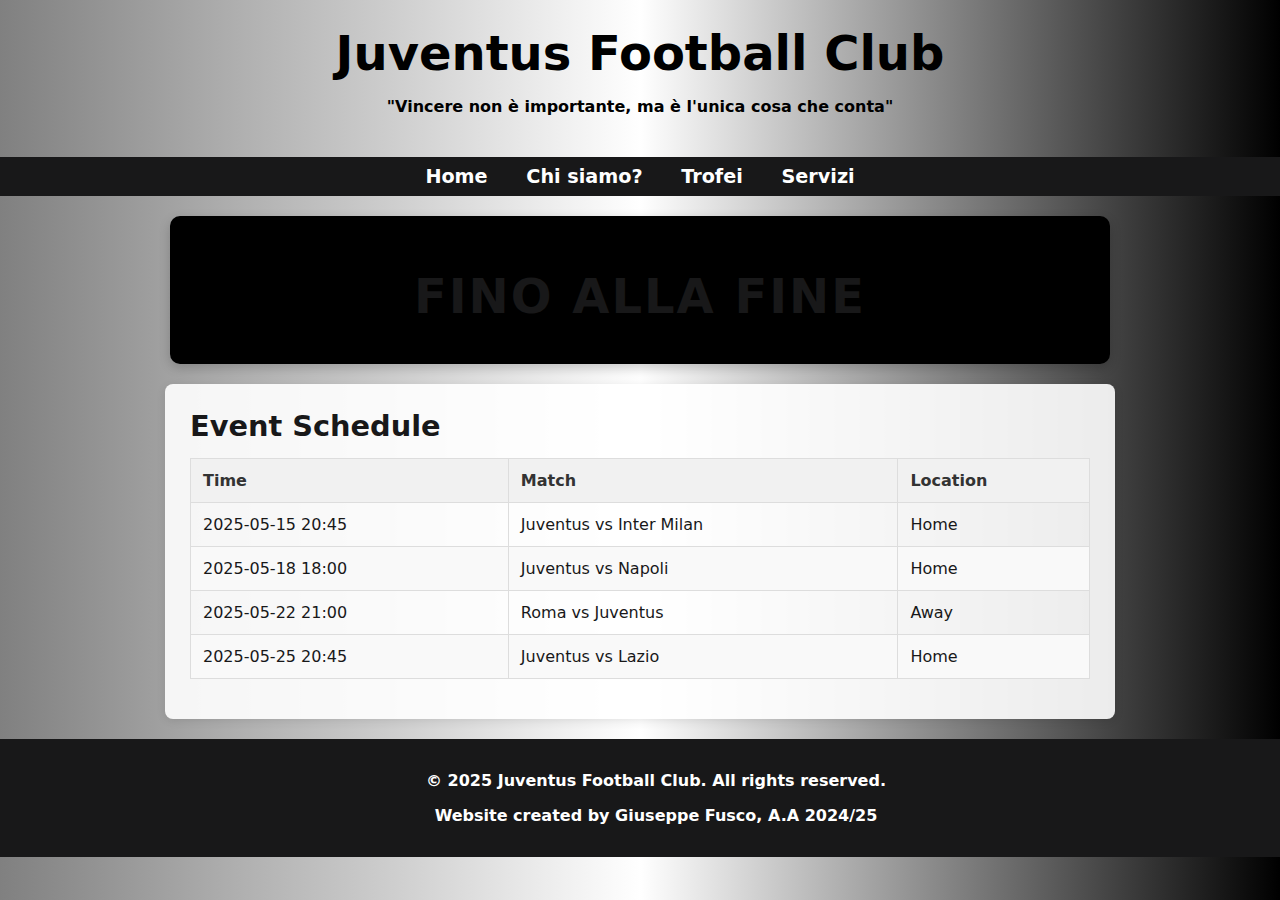
<file: www/index.html>
<!DOCTYPE html>
<html>
    <head>
        <title>Home</title>
        <meta charset="UTF-8">
        <link rel="stylesheet" href="style.css" type="text/css">
    </head>
    <body>
        <header>
            <h1>Juventus Football Club</h1>
            <p>"Vincere non è importante, ma è l'unica cosa che conta"</p>
        </header>

        <nav>
            <a href="/index.html">Home</a>
            <a href="/about.html">Chi siamo?</a>
            <a href="/trophies.html">Trofei</a>
            <a href="/services.html">Servizi</a>
        </nav>

        <section id="motto">
            <h1>FINO ALLA FINE</h1>
        </section>

        <section id="schedule">
            <h2>Event Schedule</h2>
            <table>
                <thead>
                    <tr>
                        <th>Time</th>
                        <th>Match</th>
                        <th>Location</th>
                    </tr>
                </thead>
                <tbody>
                    <tr>
                        <td>2025-05-15 20:45</td>
                        <td>Juventus vs Inter Milan</td>
                        <td>Home</td>
                    </tr>
                    <tr>
                        <td>2025-05-18 18:00</td>
                        <td>Juventus vs Napoli</td>
                        <td>Home</td>
                    </tr>
                    <tr>
                        <td>2025-05-22 21:00</td>
                        <td>Roma vs Juventus</td>
                        <td>Away</td>
                    </tr>
                    <tr>
                        <td>2025-05-25 20:45</td>
                        <td>Juventus vs Lazio</td>
                        <td>Home</td>
                    </tr>
                </tbody>
            </table>
        </section>
        <footer>
            <p>&copy; 2025 Juventus Football Club. All rights reserved.</p>
            <p>Website created by Giuseppe Fusco, A.A 2024/25</p>
        </footer>
    </body>
</html>
</file>
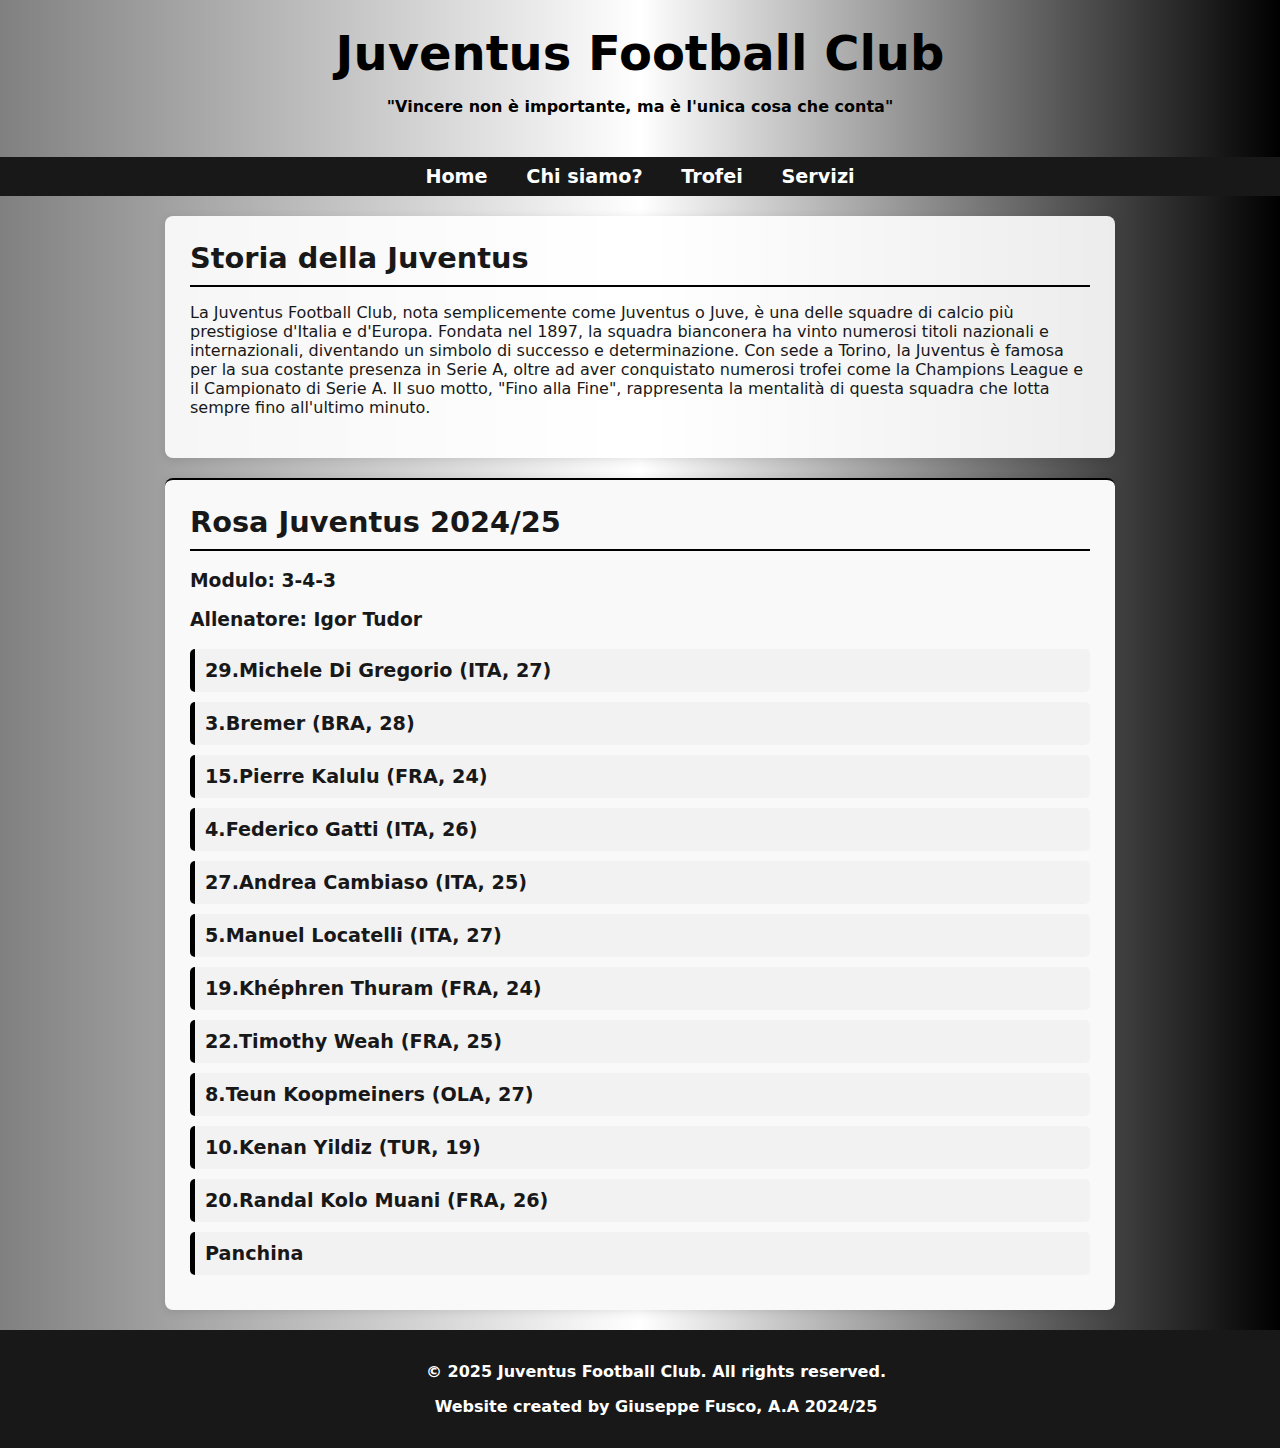
<file: www/about.html>
<!DOCTYPE html>
<html>
    <head>
        <title>Chi siamo?</title>
        <meta charset="UTF-8">
        <link rel="stylesheet" href="style.css" type="text/css">
    </head>
    <body>
        <header>
            <h1>Juventus Football Club</h1>
            <p>"Vincere non è importante, ma è l'unica cosa che conta"</p>
        </header>

        <nav>
            <a href="/index.html">Home</a>
            <a href="/about.html">Chi siamo?</a>
            <a href="/trophies.html">Trofei</a>
            <a href="/services.html">Servizi</a>
        </nav>

        <section id="history">
            <h2>Storia della Juventus</h2>
            <p>
                La Juventus Football Club, nota semplicemente come Juventus o Juve, 
                è una delle squadre di calcio più prestigiose d'Italia e d'Europa. 
                Fondata nel 1897, la squadra bianconera ha vinto numerosi titoli nazionali e internazionali, 
                diventando un simbolo di successo e determinazione. Con sede a Torino, 
                la Juventus è famosa per la sua costante presenza in Serie A, 
                oltre ad aver conquistato numerosi trofei come la Champions League e 
                il Campionato di Serie A. Il suo motto, "Fino alla Fine", rappresenta 
                la mentalità di questa squadra che lotta sempre fino all'ultimo minuto.
            </p>
        </section>

        <section id="squad">
            <h2>Rosa Juventus 2024/25</h2>
            <h3>Modulo: 3-4-3</h3>
            <h3>Allenatore: Igor Tudor</h3>
            <div>
                <details class="player"><summary>29.Michele Di Gregorio (ITA, 27)</summary>
                    <p>Ruolo: Portiere</p>
                </details>

                <details class="player"><summary>3.Bremer (BRA, 28)</summary>
                    <p>Ruolo: Difensore Centrale</p>
                </details>

                <details class="player"><summary>15.Pierre Kalulu (FRA, 24)</summary>
                    <p>Ruolo: Difensore Centrale sinistra</p>
                </details>

                <details class="player"><summary>4.Federico Gatti (ITA, 26)</summary>
                    <p>Ruolo: Difensore Centrale destra</p>
                </details>

                <details class="player"><summary>27.Andrea Cambiaso (ITA, 25)</summary>
                    <p>Ruolo: Ala sinistra</p>
                </details>
                
                <details class="player"><summary>5.Manuel Locatelli (ITA, 27)</summary>
                    <p>Ruolo: Mediano</p>
                </details>
                
                <details class="player"><summary>19.Khéphren Thuram (FRA, 24)</summary>
                    <p>Ruolo: Centrocampista Centrale</p>
                </details>
                
                <details class="player"><summary>22.Timothy Weah (FRA, 25)</summary>
                    <p>Ruolo: Ala destra</p>
                </details>

                <details class="player"><summary>8.Teun Koopmeiners (OLA, 27)</summary>
                    <p>Ruolo: Trequartista</p>
                </details>
                                
                <details class="player"><summary>10.Kenan Yildiz (TUR, 19)</summary>
                    <p>Ruolo: Trequartista</p>
                </details>

                <details class="player"><summary>20.Randal Kolo Muani (FRA, 26)</summary>
                    <p>Ruolo: Punta centrale</p>
                </details>
            </div>
            <div>
                <details class="player"><summary>Panchina</summary>
                    <p>1.Mattia Perin</p>
                    <p>23.Carlo Pinsoglio</p>
                    <p>32.Juan Cabal</p>
                    <p>40.Jonas Rouhi</p>
                    <p>6.Alberto Costa</p>
                    <p>37.Nicolò Savona</p>
                    <p>12.Renato Veiga</p>
                    <p>6.Lloyd Kelly</p>
                    <p>16.Weston McKennie</p>
                    <p>26.Douglas Luiz</p>
                    <p>11.Nico Gonzales</p>
                    <p>7.Francisco Conceiçao</p>
                    <p>9.Dusan Vlahovic</p>
                    <p>51.Samuel Mbangula</p>
                </details>
            </div>
        </section>
        
        <footer>
            <p>&copy; 2025 Juventus Football Club. All rights reserved.</p>
            <p>Website created by Giuseppe Fusco, A.A 2024/25</p>
        </footer>
    </body>
</html>
</file>
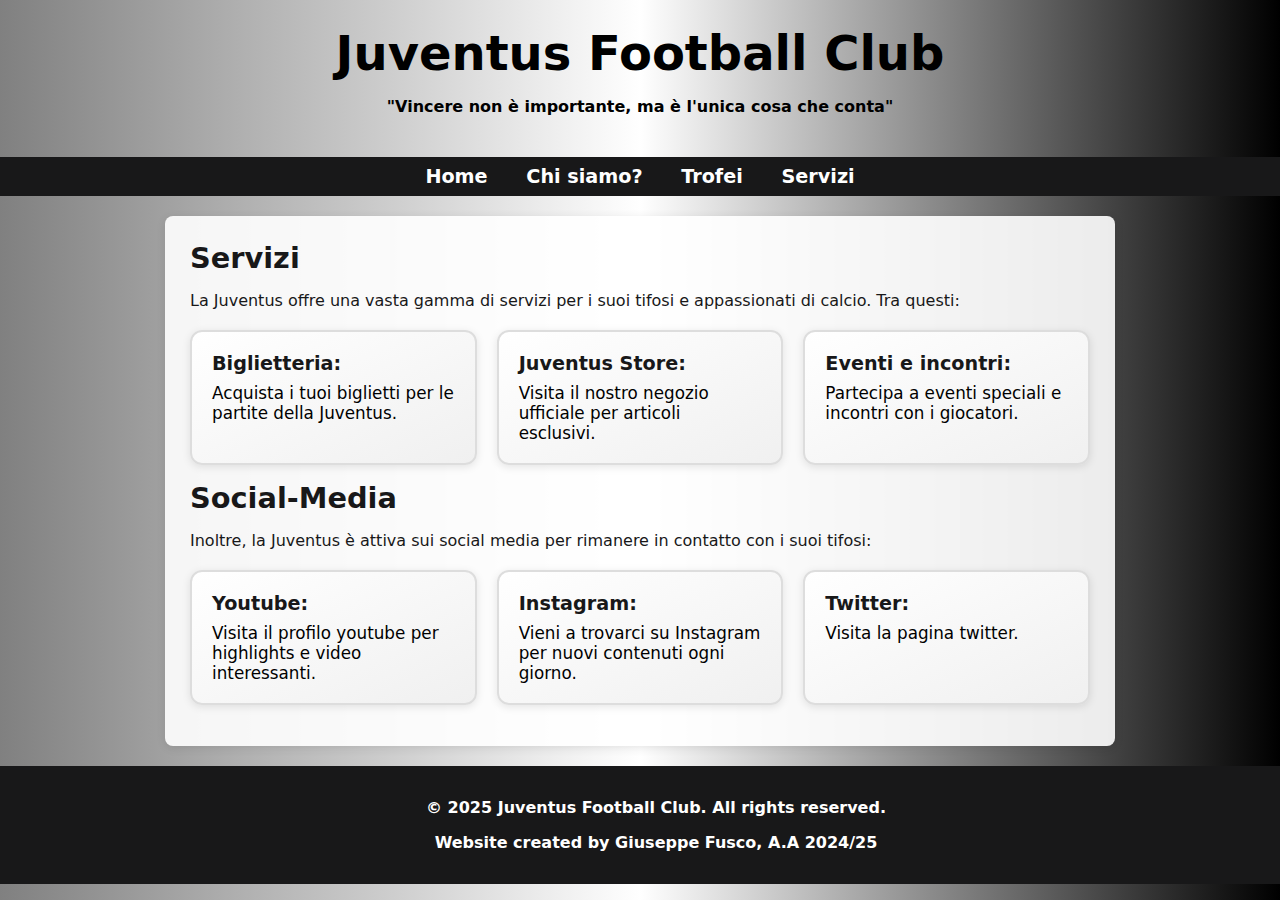
<file: www/services.html>
<!DOCTYPE html>
<html>
<head>
    <title>Services</title>
    <meta charset="UTF-8">
    <link rel="stylesheet" href="style.css">
</head>
<body>
    <header>
        <h1>Juventus Football Club</h1>
        <p>"Vincere non è importante, ma è l'unica cosa che conta"</p>
    </header>

    <nav>
        <a href="/index.html">Home</a>
        <a href="/about.html">Chi siamo?</a>
        <a href="/trophies.html">Trofei</a>
        <a href="/services.html">Servizi</a>
    </nav>
    <section id="services">
        <h2>Servizi</h2>
        <p>La Juventus offre una vasta gamma di servizi per i suoi tifosi e appassionati di calcio. Tra questi:</p>
        <ul>
            <li>
                <a href="https://www.juventus.com/it/biglietti/standard/prima-squadra-maschile/"><strong>Biglietteria:</strong> Acquista i tuoi biglietti per le partite della Juventus.</a>
            </li>
            <li>
                <a href="https://www.googleadservices.com/pagead/aclk?sa=L&ai=DChcSEwjvkb6J5oSNAxXwOQYAHevmB64YABA7GgJ3cw&co=1&gclid=Cj0KCQjw2tHABhCiARIsANZzDWojnmjfFx5oswXjcYrWk1jseZSVNGTH-5OpLEgNZgQDZ61_zb4NaBMaAhV9EALw_wcB&ei=-LsUaMPcBPj-7_UPrs7qgQI&ohost=www.google.com&cid=CAESVuD2nQyvYWw7Po14UPK2GIlxT23d2hxZykEQtSONhuQzGAq9jg9cC8QxiBGnkjPxquRQ4B15hbDQyeIPdm-v9Rn7wFd7L2ALHk0OdtVGJU2xW1yPgd_c&sig=AOD64_3WKokjKdVTMmk6d6KAdrnC4hhyiw&sqi=2&adurl"><strong>Juventus Store:</strong> Visita il nostro negozio ufficiale per articoli esclusivi.</a>
            </li>
            <li>
                <a href="https://memberevents.juventus.com/it/"><strong>Eventi e incontri:</strong> Partecipa a eventi speciali e incontri con i giocatori.</a>
            </li>
        </ul>
        <h2>Social-Media</h2>
        <p>Inoltre, la Juventus è attiva sui social media per rimanere in contatto con i suoi tifosi:</p>
        <ul>
            <li>
                <a href="https://www.youtube.com/@Juventus"><strong>Youtube:</strong> Visita il profilo youtube per highlights e video interessanti.</a>
            </li>
            <li>
                <a href="https://www.instagram.com/juventus/"><strong>Instagram:</strong> Vieni a trovarci su Instagram per nuovi contenuti ogni giorno. </a>
            </li>
            <li>
                <a href="https://twitter.com/juventusfc?ref_src=twsrc%5Egoogle%7Ctwcamp%5Eserp%7Ctwgr%5Eauthor"><strong>Twitter:</strong> Visita la pagina twitter. </a>
            </li>
        </ul>
    </section>    

    <footer>
        <p>&copy; 2025 Juventus Football Club. All rights reserved.</p>
        <p>Website created by Giuseppe Fusco, A.A 2024/25</p>
    </footer>
</body>
</html>
</file>
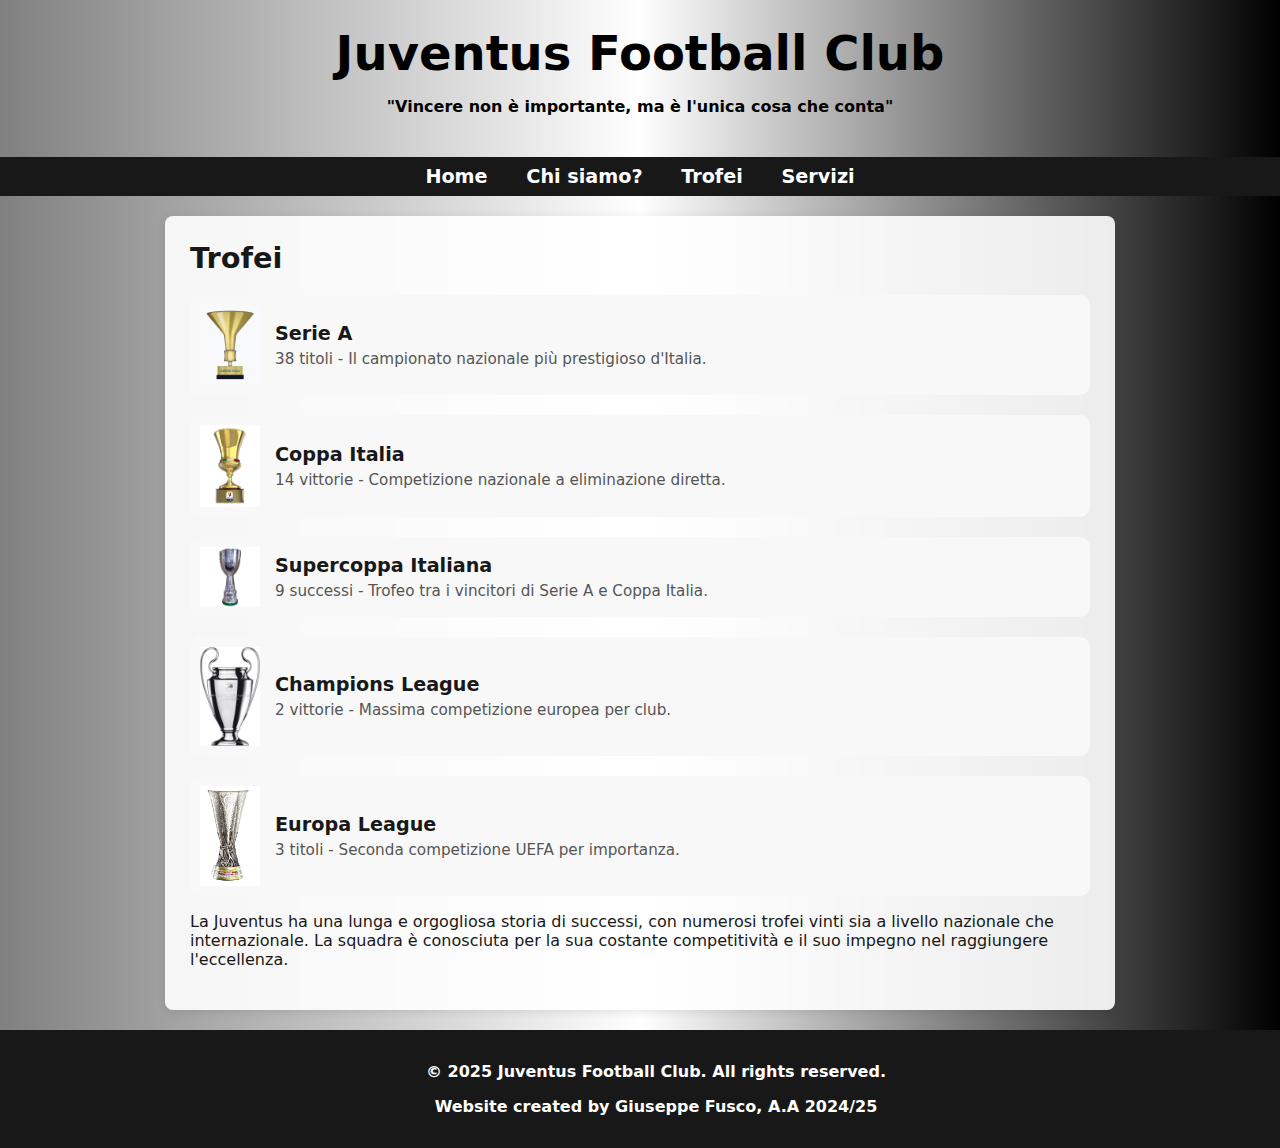
<file: www/trophies.html>
<!DOCTYPE html>
<html>
<head>
    <title>Trophies</title>
    <meta charset="UTF-8">
    <link rel="stylesheet" href="style.css">
</head>
<body>
    <header>
        <h1>Juventus Football Club</h1>
        <p>"Vincere non è importante, ma è l'unica cosa che conta"</p>
    </header>
    <nav>
        <a href="/index.html">Home</a>
        <a href="/about.html">Chi siamo?</a>
        <a href="/trophies.html">Trofei</a>
        <a href="/services.html">Servizi</a>
    </nav>
    <section id="trophies">
        <h2>Trofei</h2>
        <div class="trophy-list">
            <div class="trophy-item">
                <img src="img/serie-a.jpg" alt="Serie A" />
                <div class="trophy-info">
                    <h3>Serie A</h3>
                    <p>38 titoli - Il campionato nazionale più prestigioso d'Italia.</p>
                </div>
            </div>
            <div class="trophy-item">
                <img src="img/coppa-italia.jpg" alt="Coppa Italia" />
                <div class="trophy-info">
                    <h3>Coppa Italia</h3>
                    <p>14 vittorie - Competizione nazionale a eliminazione diretta.</p>
                </div>
            </div>
            <div class="trophy-item">
                <img src="img/supercoppa.jpg" alt="Supercoppa Italiana" />
                <div class="trophy-info">
                    <h3>Supercoppa Italiana</h3>
                    <p>9 successi - Trofeo tra i vincitori di Serie A e Coppa Italia.</p>
                </div>
            </div>
            <div class="trophy-item">
                <img src="img/champions-league.jpg" alt="Champions League" />
                <div class="trophy-info">
                    <h3>Champions League</h3>
                    <p>2 vittorie - Massima competizione europea per club.</p>
                </div>
            </div>
            <div class="trophy-item">
                <img src="img/europa-league.jpg" alt="Europa League" />
                <div class="trophy-info">
                    <h3>Europa League</h3>
                    <p>3 titoli - Seconda competizione UEFA per importanza.</p>
                </div>
            </div>
        </div>
        <p>La Juventus ha una lunga e orgogliosa storia di successi, con numerosi trofei vinti sia a livello nazionale che internazionale. La squadra è conosciuta per la sua costante competitività e il suo impegno nel raggiungere l'eccellenza.</p>
    </section>
    
    <footer>
        <p>&copy; 2025 Juventus Football Club. All rights reserved.</p>
        <p>Website created by Giuseppe Fusco, A.A 2024/25</p>
    </footer>
</body>
</html>
</file>
<file: www/style.css>
body {
    margin: 0;
    padding: 0;
    font-family: system-ui, -apple-system, BlinkMacSystemFont, 'Segoe UI', Roboto, Oxygen, Ubuntu, Cantarell, 'Open Sans', 'Helvetica Neue', sans-serif;
    font-size: 1rem;
    color: #181819;
    background: linear-gradient(to right, gray, white, black);
    overflow-x: hidden;
}

header {
    background: linear-gradient(to right, gray, white, black);
    color: black;
    padding: 25px 0;
    text-align: center;
    font-weight: bold;
}

header h1 {
    margin: 0;
    font-size: 3rem;
}

nav {
    background-color: #181819;
    color: #181819;
    padding: 0.5rem;
    text-align: center;
    font-size: 1.2rem;
    font-weight: bold;
}

nav a {
    color: white;
    text-decoration: none;
    margin: 0 1rem;
}

footer {
    background-color: #181819;
    font-weight: bold;
    color: white;
    text-align: center;
    padding: 1rem;
    position: relative;
    bottom: 0;
    width: 100%;
}

section {
    background-color: rgba(255, 255, 255, 0.9);
    border-radius: 8px;
    padding: 25px;
    margin: 20px auto;
    max-width: 900px;
    box-shadow: 0 2px 10px rgba(0, 0, 0, 0.1);
    transition: box-shadow 0.3s ease;
}

section:hover {
    box-shadow: 0 6px 18px rgba(0, 0, 0, 0.15);
}

section h1 {
    color: #181819;
    font-size: 3rem;
    margin-bottom: 20px;
    font-weight: 600;
    text-align: center;
}

#motto {
    font-size: 2.5rem;
    font-weight: bold;
    color: #ffffff;
    background-color: #000000;
    text-align: center;
    padding: 20px;
    border-radius: 10px;
    letter-spacing: 2px;
    box-shadow: 0 4px 12px rgba(0, 0, 0, 0.2);
    margin: 20px auto;
    max-width: 900px;             
    font-family: system-ui, -apple-system, BlinkMacSystemFont, 'Segoe UI', Roboto, Oxygen, Ubuntu, Cantarell, 'Open Sans', 'Helvetica Neue', sans-serif;
}

#motto:hover {
    background-color: #fdfdfd;
    color: #000000;
    box-shadow: 0 6px 18px rgba(0, 0, 0, 0.3);
    transform: scale(1.05);
    transition: all 0.3s ease-in-out;
}

section h2 {
    color: #181819;
    font-size: 1.8rem;
    margin-bottom: 15px;
    margin: 0;
}

table {
    width: 100%;
    max-width: 900px;
    margin: 15px auto;
    border-collapse: collapse;
}

table th,
table td {
    border: 1px solid #ddd;
    padding: 12px;
    text-align: left;
}

table th {
    background-color: #f1f1f1;
    font-weight: 600;
    color: #333;
}

table tr:nth-child(even) {
    background-color: #f9f9f9;
}

#history h2, #squad h2 {
    border-bottom: 2px solid #000;
    padding-bottom: 10px;
}

.player {
    margin: 10px 0;
    background-color: #f2f2f2;
    padding: 10px;
    border-left: 5px solid #000000;
    border-radius: 5px;
}

.player summary {
    font-weight: bold;
    cursor: pointer;
    list-style: none;
    font-size: 1.2rem;
}

.player summary::-webkit-details-marker {
    display: none;
}

.player-details {
    margin-top: 10px;
    display: flex;
    align-items: flex-start;
    gap: 15px;
}

.player-details img {
    width: 100px;
    height: auto;
    border-radius: 8px;
}
#squad {
    background-color: #f9f9f9;
    border-top: 2px solid #000;
}
.trophy-list {
    display: flex;
    flex-direction: column;
    gap: 20px;
    margin-top: 20px;
}

.trophy-item {
    display: flex;
    align-items: center;
    gap: 15px;
    background-color: #f8f8f8;
    padding: 10px;
    border-radius: 10px;
}

.trophy-item img {
    width: 60px;
    height: auto;
}

.trophy-info h3 {
    margin: 0;
    font-size: 1.2em;
}

.trophy-info p {
    margin: 5px 0 0;
    font-size: 0.95em;
    color: #555;
}

#services ul {
    list-style: none;
    padding: 0;
    display: grid;
    grid-template-columns: repeat(auto-fit, minmax(280px, 1fr));
    gap: 20px;
    margin-top: 20px;
}

#services li {
    background: linear-gradient(to bottom right, #ffffff, #f0f0f0);
    border: 2px solid #ddd;
    border-radius: 12px;
    padding: 20px;
    transition: transform 0.3s ease, box-shadow 0.3s ease;
    box-shadow: 0 2px 8px rgba(0, 0, 0, 0.1);
}

#services li:hover {
    transform: translateY(-5px);
    box-shadow: 0 6px 20px rgba(0, 0, 0, 0.2);
    border-color: #ffcc00;
}

#services li a {
    text-decoration: none;
    color: #000;
    display: block;
    font-size: 1.05rem;
}

#services li strong {
    display: block;
    font-size: 1.2rem;
    color: #181819;
    margin-bottom: 8px;
}
</file>
